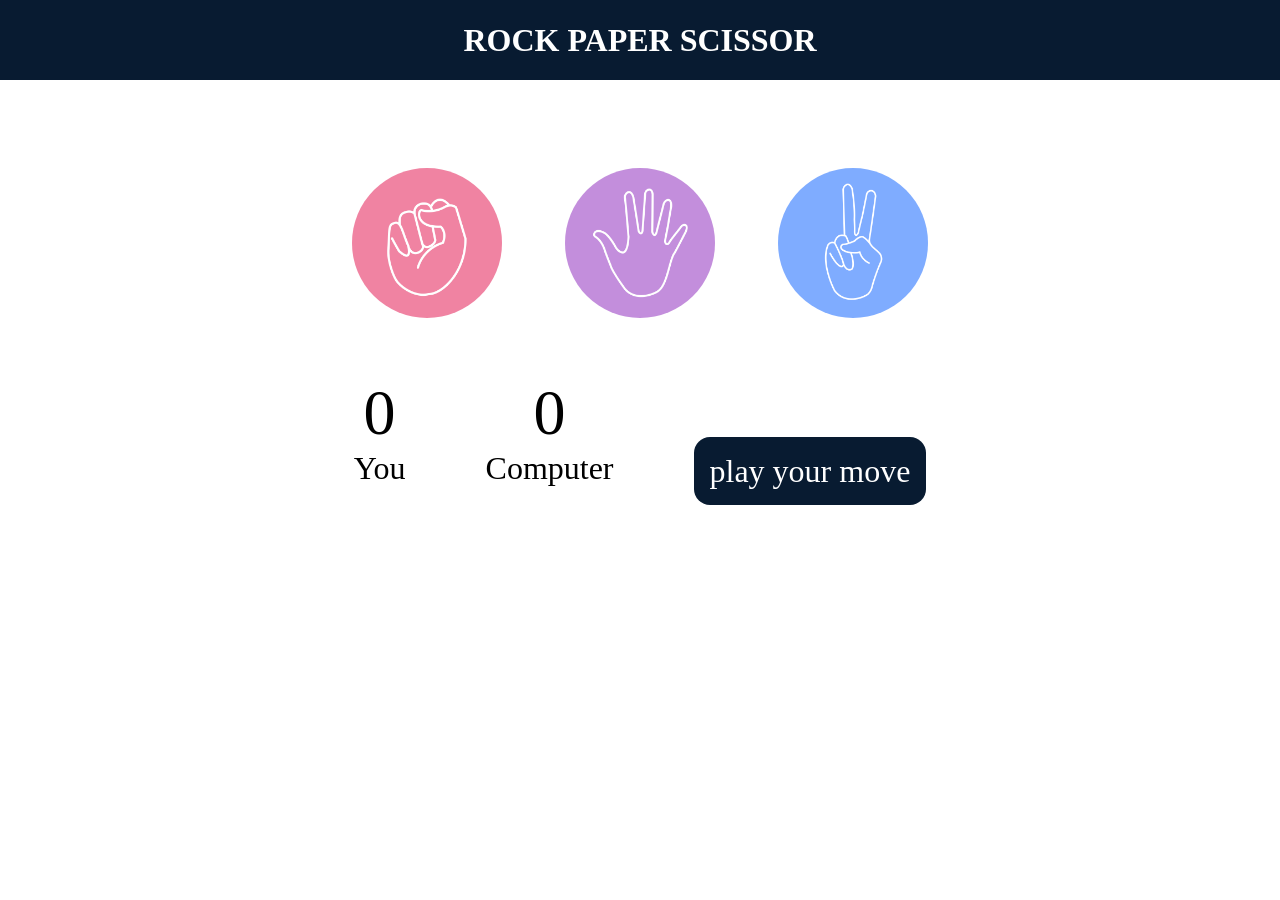
<file: Js/stone paper scissor/index.html>
<!DOCTYPE html>
<html lang="en">
<head>
    <meta charset="UTF-8">
    <meta name="viewport" content="width=device-width, initial-scale=1.0">
    <title>Rock Paper scirssor</title>
    <link rel="stylesheet" href="style.css">
</head>
<body>
    <h1>ROCK PAPER SCISSOR</h1>
    <div class="choices">
        <div class="choice">
            <img src="images/rock.png" alt="Rock" id="rock">
        </div>
        <div class="choice">
            <img src="images/paper.png" alt="Paper" id="paper">
        </div>
        <div class="choice">
            <img src="images/scissors.png" alt="Scissors" id="scissors">
        </div>
    </div>

    <div class="score-board">
        <div class="score">
            <p id="user-score">0</p>
            <p>You</p>
        </div>
        <div class="score">
            <p id="comp-score">0</p>
            <p>Computer</p>
    </div>
    <div class="msg-container">
        <p id="msg">play your move</p>
    </div>
    <script src ="app.js"></script>
</body>
</html>
</file>
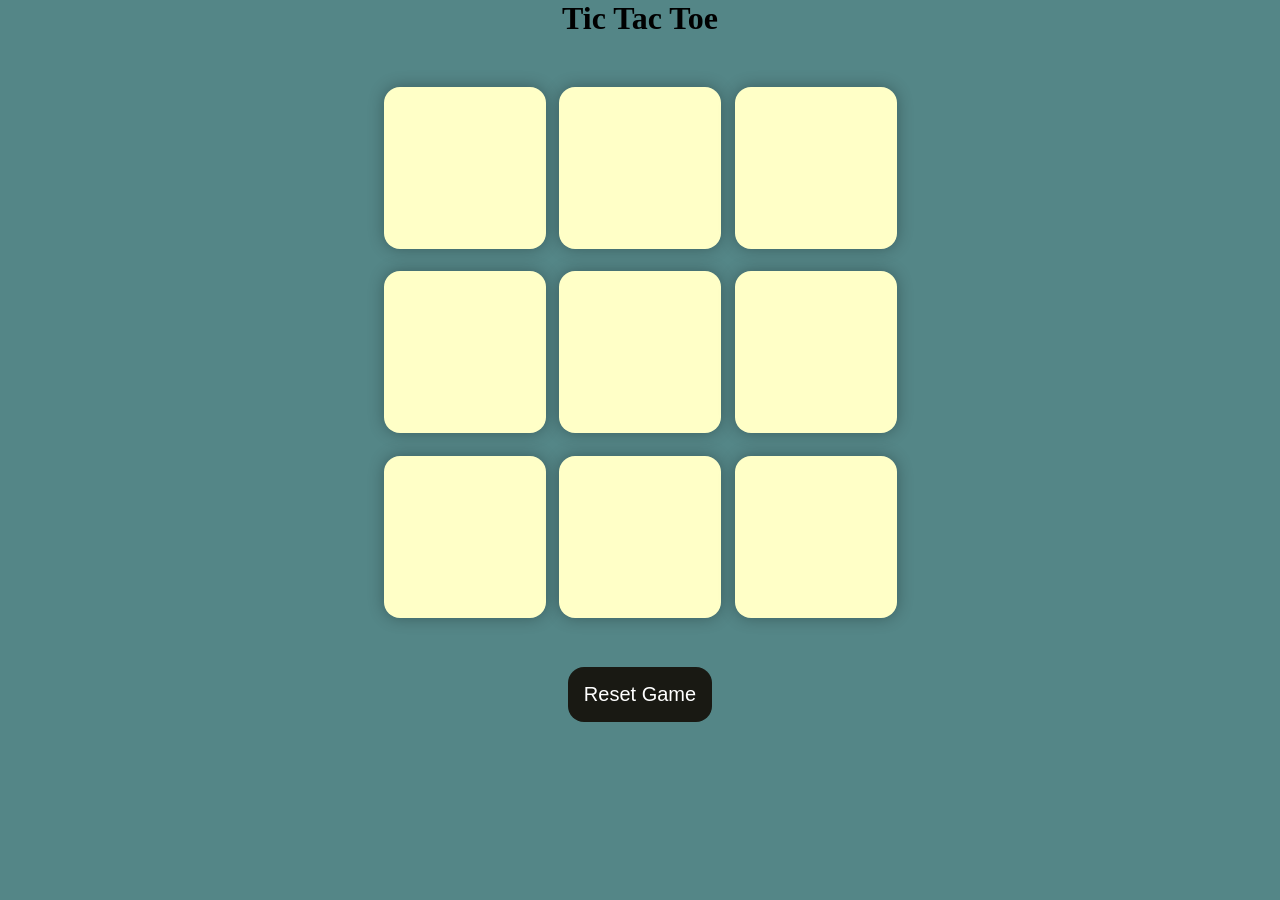
<file: Js/tic tac toe/index.html>
<!DOCTYPE html>
<html lang="en">
  <head>
    <meta charset="UTF-8" />
    <meta name="viewport" content="width=device-width, initial-scale=1.0" />
    <title>Tic-Tac-Toe Game</title>
    <link rel="stylesheet" href="style.css" />
  </head>
  <body>
    <div class="msg-container hide">
      <p id="msg">Winner</p>
      <button id="new-btn">New Game</button>
    </div>
    <main>
      <h1>Tic Tac Toe</h1>
      <div class="container">
        <div class="game">
          <button class="box"></button>
          <button class="box"></button>
          <button class="box"></button>
          <button class="box"></button>
          <button class="box"></button>
          <button class="box"></button>
          <button class="box"></button>
          <button class="box"></button>
          <button class="box"></button>
        </div>
      </div>
      <button id="reset-btn">Reset Game</button>
    </main>
    <script src="script.js"></script>
  </body>
</html>
</file>
<file: Js/stone paper scissor/style.css>
* {
  margin: 0;
  padding: 0;
  text-align: center;
}

h1 {
  background-color: #081b31;
  color: #fff;
  height: 5rem;
  line-height: 5rem;
}

.choice {
  height: 165px;
  width: 165px;
  border-radius: 50%;
  display: flex;
  justify-content: center;
  align-items: center;
}

.choice:hover {
  cursor: pointer;
  background-color: #081b31;
}

img {
  height: 150px;
  width: 150px;
  object-fit: cover;
  border-radius: 50%;
}

.choices {
  display: flex;
  justify-content: center;
  align-items: center;
  gap: 3rem;
  margin-top: 5rem;
}

.score-board {
  display: flex;
  justify-content: center;
  align-items: center;
  font-size: 2rem;
  margin-top: 3rem;
  gap: 5rem;
}

#user-score,
#comp-score {
  font-size: 4rem;
}

.msg-container {
  margin-top: 5rem;
}

#msg {
  background-color: #081b31;
  color: #fff;
  font-size: 2rem;
  display: inline;
  padding: 1rem;
  border-radius: 1rem;
}
</file>
<file: Js/tic tac toe/style.css>
* {
  margin: 0;
  padding: 0;
}

body {
  background-color: #548687;
  text-align: center;
}

.container {
  height: 70vh;
  display: flex;

  justify-content: center;
  align-items: center;
}

.game {
  height: 60vmin;
  width: 60vmin;
  display: flex;
  flex-wrap: wrap;
  justify-content: center;
  align-items: center;
  gap: 1.5vmin;
}

.box {
  height: 18vmin;
  width: 18vmin;
  border-radius: 1rem;
  border: none;
  box-shadow: 0 0 1rem rgba(0, 0, 0, 0.3);
  font-size: 8vmin;
  color: #b0413e;
  background-color: #ffffc7;
}

#reset-btn {
  padding: 1rem;
  font-size: 1.25rem;
  background-color: #191913;
  color: #fff;
  border-radius: 1rem;
  border: none;
}

#new-btn {
  padding: 1rem;
  font-size: 1.25rem;
  background-color: #191913;
  color: #fff;
  border-radius: 1rem;
  border: none;
}

#msg {
  color: #ffffc7;
  font-size: 5vmin;
}

.msg-container {
  height: 100vmin;
  display: flex;
  justify-content: center;
  align-items: center;
  flex-direction: column;
  gap: 4rem;
}

.hide {
  display: none;
}
</file>
